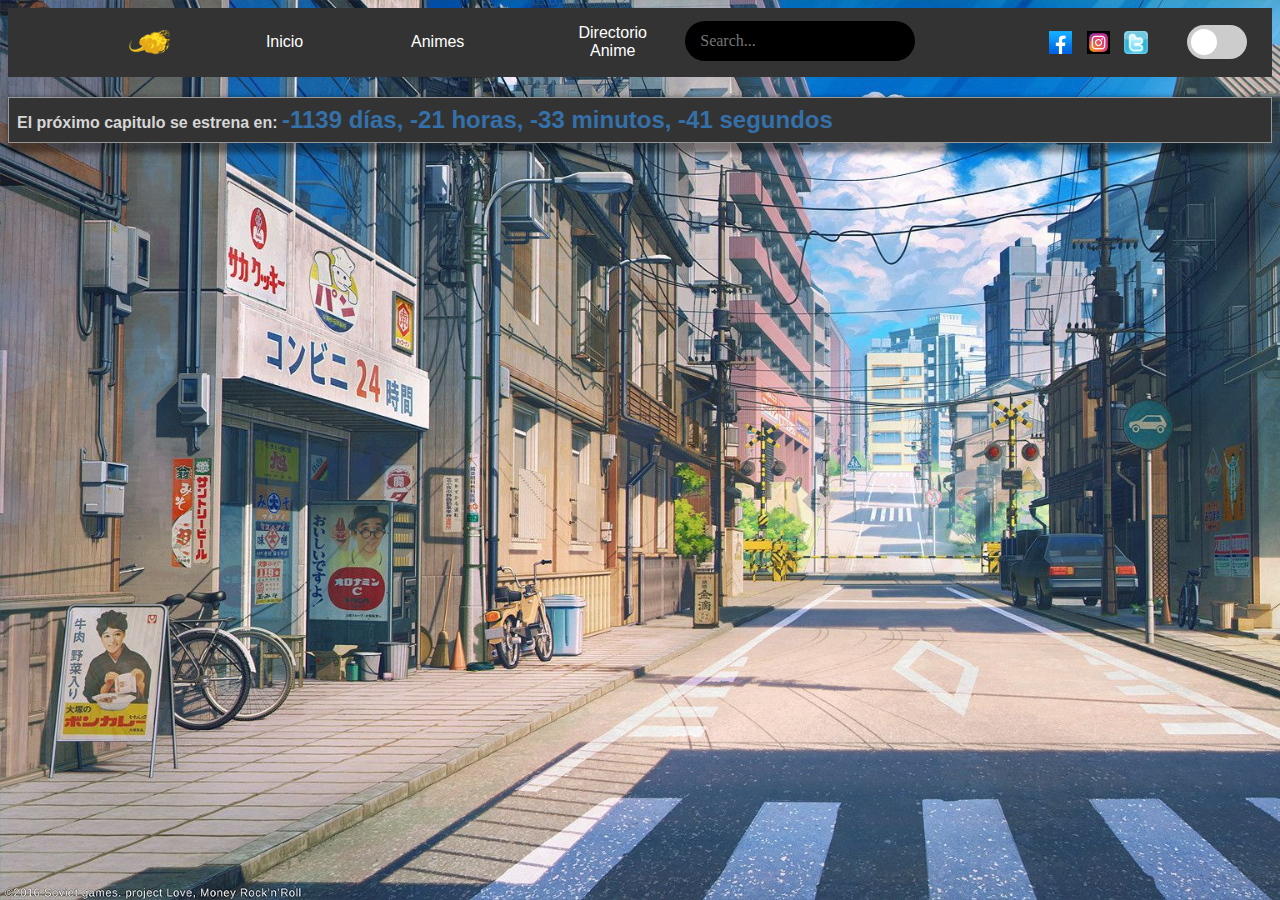
<file: detalleAnime.html>
﻿<html>
	<body>
		<script type="text/javascript">
			// Obtenemos la dirección URL
			var queryString = window.location.search;

			// Obtenemos el parámetro nombreAnime que viene en la URL
			var urlParams = new URLSearchParams(queryString);
			var nombreAnime = urlParams.get('nombreAnime');


			// Obtenemos el XML
			xml = loadXMLDoc("BibliotecaAnime.xml");

			// Obtenemos el XSL
			xsl = loadXMLDoc("BibliotecaAnime.xsl");

			if (document.implementation && document.implementation.createDocument) {
				xsltProcessor = new XSLTProcessor();
				xsltProcessor.importStylesheet(xsl);
				
				// Al XSL le pasamos el parámetro nombreAnime con el valor que nos viene en la URL
				xsltProcessor.setParameter(null, "nombreAnime", nombreAnime);

				console.log(xml);
				// Hacemos la transformación del XML en el documento HTML utilizando el XSL (parémetro incluido)
				resultDocument = xsltProcessor.transformToDocument(xml, document);
				
				// Transformamos el documento HTML en un string
				var serializer = new XMLSerializer();
				var transformed = serializer.serializeToString(resultDocument.documentElement);

				// Pintamos el string HTML en pantalla
				document.write(transformed);
			}

			function loadXMLDoc(filename) {
				if (window.ActiveXObject || "ActiveXObject" in window) {
					xhttp = new ActiveXObject("Msxml2.XMLHTTP");
				} else {
					xhttp = new XMLHttpRequest();
				}
				xhttp.open("GET", filename, false);
				xhttp.send("");
				return xhttp.responseXML;
			}
		</script>

	</body>
</html>
</file>
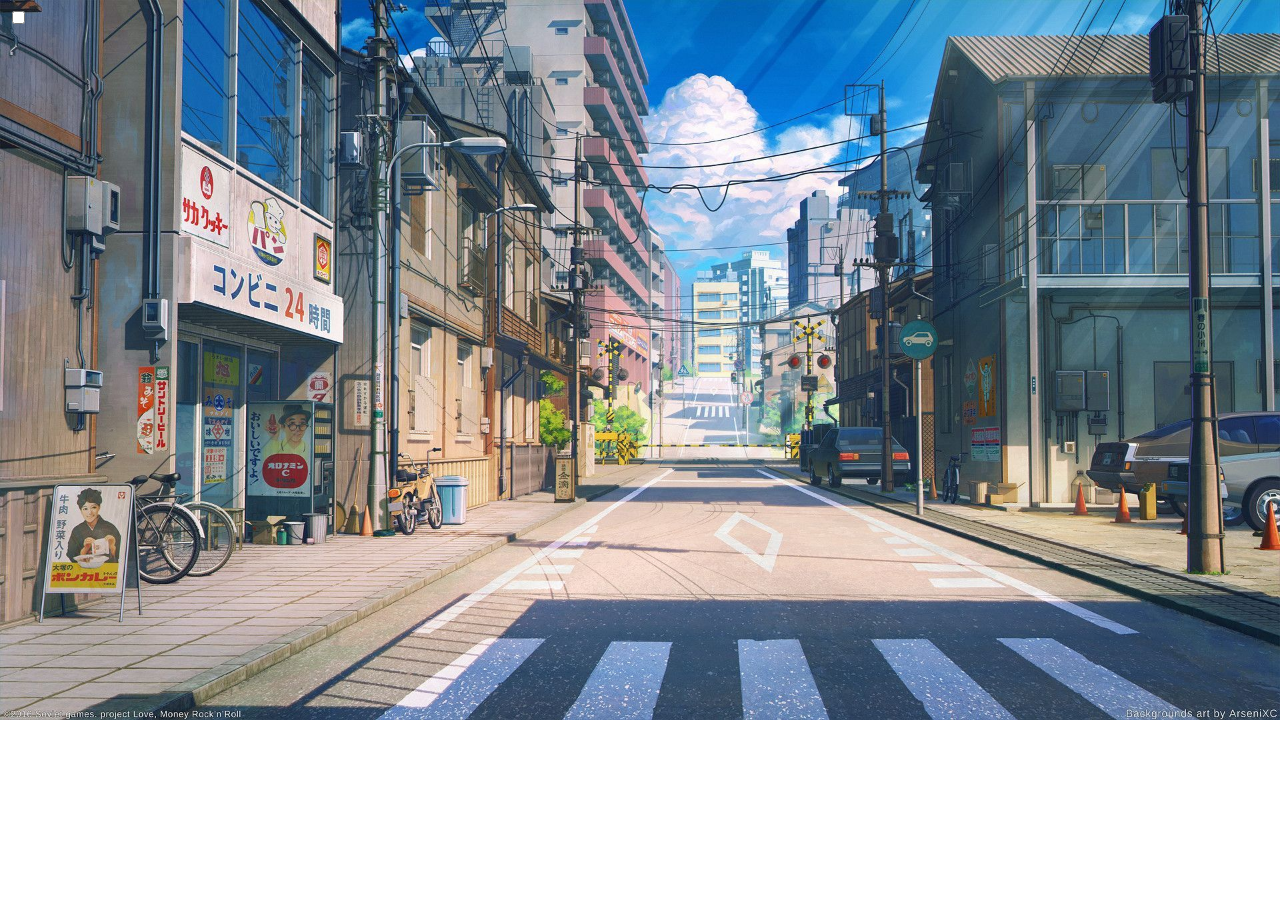
<file: Directorio_Anime.html>
<!DOCTYPE html>
<html>
<head>
  <title>Ejemplo de cambio de imagen de fondo con switch toggle</title>
  <link rel="stylesheet" type="text/css" href="Toggle.css">
</head>
<body>
  <div class="toggle">
    <label class="switch">
      <input type="checkbox" id="backgroundSwitch">
      <span class="slider round"></span>
    </label>
  </div>
  <script src="Script.js"></script>
</body>
</html>
</file>
<file: Toggle.css>
body {
    background-image: url('Fondo.jpg');
    background-repeat: no-repeat;
    background-size: cover;
    transition: background-image 0.5s ease-in-out;
  }
  
  body.dark-background {
    background-image: url('FONDO1.jpg');
  }
</file>
